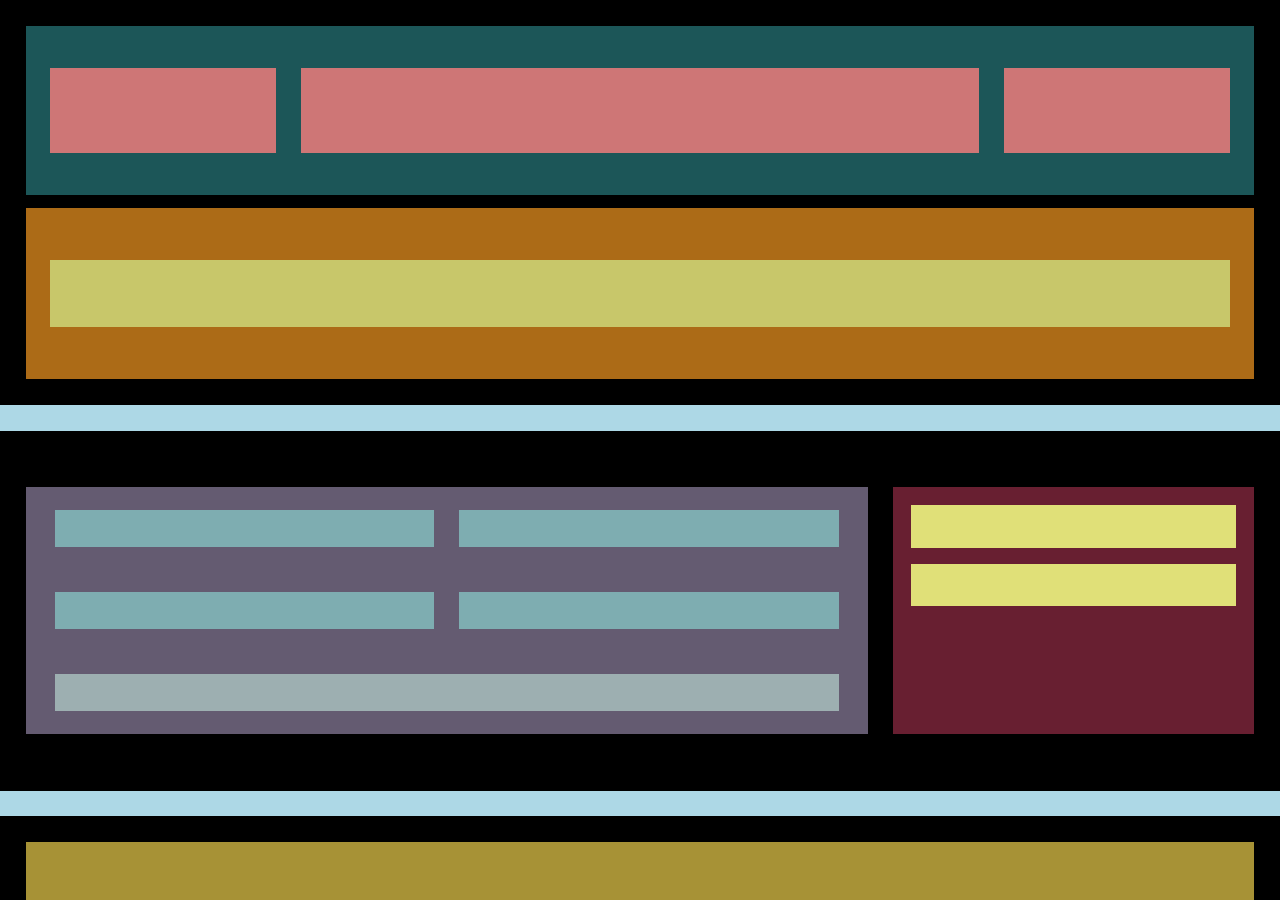
<file: Exercici 1/index.html>
<!DOCTYPE html>
<html lang="en">
<head>
    <meta charset="UTF-8">
    <meta http-equiv="X-UA-Compatible" content="IE=edge">
    <meta name="viewport" content="width=device-width, initial-scale=1.0">
    <link rel="stylesheet" href="css/estil.css">
    <title>Exercici 1</title>
</head>
<body>
    <section class="contenidorGran">
      <section class="contenidor1">
        <div class="caixaGeneral1">
          <div class="caixa1"></div>
          <div class="caixa2"></div>
          <div class="caixa3"></div>
        </div>
        <div class="caixaGeneral2">
          <div class="caixa4"></div>
        </div>
      </section>
      <section class="contenidor2">
        <div class="caixaGeneral3">
        
           <div class="caixa5"></div>
           <div class="caixa5"></div>
           <div class="caixa5"></div>
           <div class="caixa5"></div>
           <div class="caixa6"></div>
         
        </div> 

        <div class="caixaGeneral4">
          <div class="caixa7"></div>
          <div class="caixa7"></div>
        </div>
      </section>
      <section class="contenidor3">
        <div class="caixaGeneral5"></div>
      </section>
    </section>
    
</body>
</html>
</file>
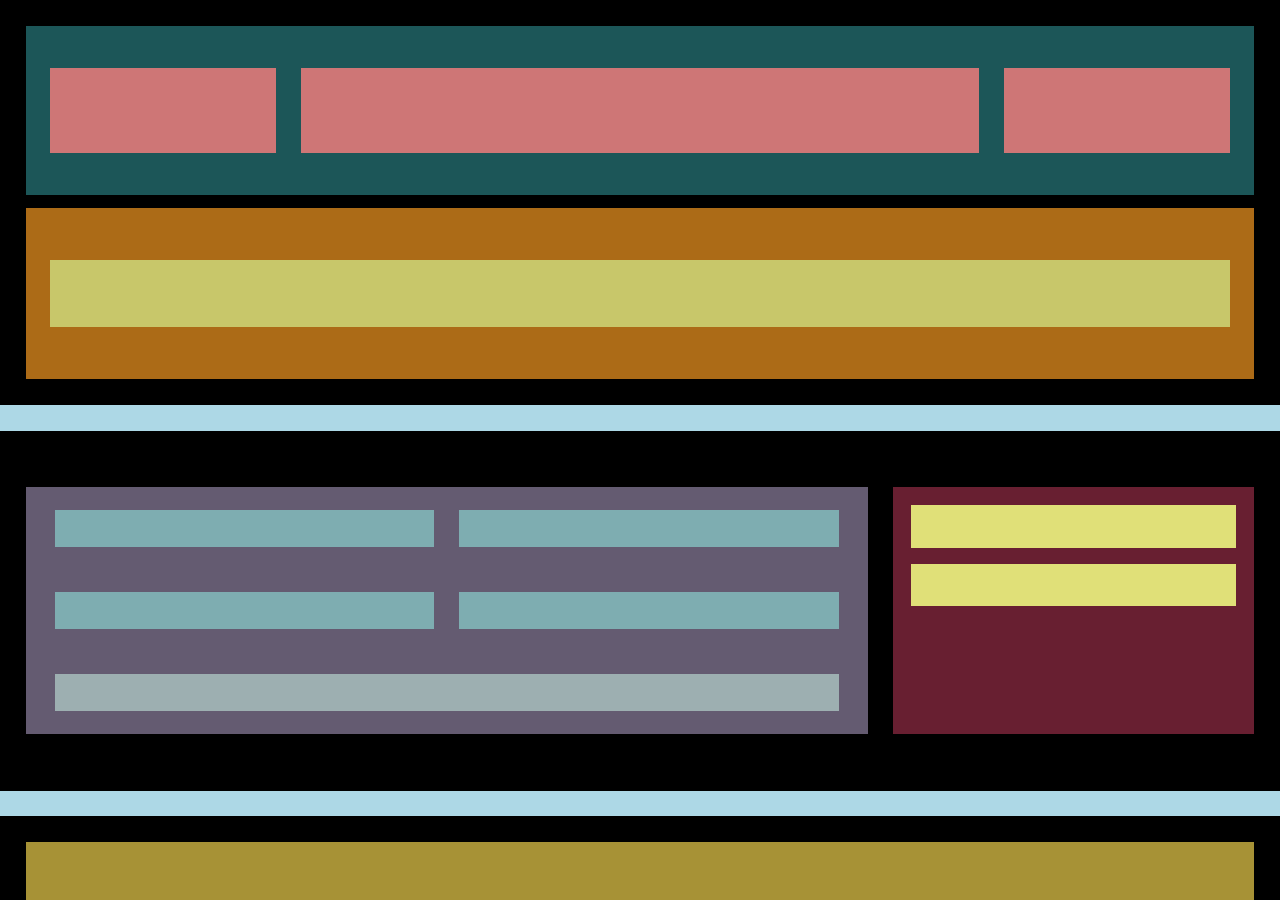
<file: Exercici 2/index.html>
<!DOCTYPE html>
<html lang="en">
<head>
    <meta charset="UTF-8">
    <meta http-equiv="X-UA-Compatible" content="IE=edge">
    <meta name="viewport" content="width=device-width, initial-scale=1.0">
    <link rel="stylesheet" href="css/estil.css">
    <title>Exercici 2</title>
</head>
<body>
    <section class="contenidorGran">
      <section class="contenidor1">
        <div class="caixaGeneral1">
          <div class="caixa1"></div>
          <div class="caixa2"></div>
          <div class="caixa3"></div>
        </div>
        <div class="caixaGeneral2">
          <div class="caixa4"></div>
        </div>
      </section>
      <section class="contenidor2">
        <div class="caixaGeneral3">
        
           <div class="caixa5"></div>
           <div class="caixa5"></div>
           <div class="caixa5"></div>
           <div class="caixa5"></div>
           <div class="caixa6"></div>
         
        </div> 

        <div class="caixaGeneral4">
          <div class="caixa7"></div>
          <div class="caixa7"></div>
        </div>
      </section>
      <section class="contenidor3">
        <div class="caixaGeneral5"></div>
      </section>
    </section>
    
</body>
</html>
</file>
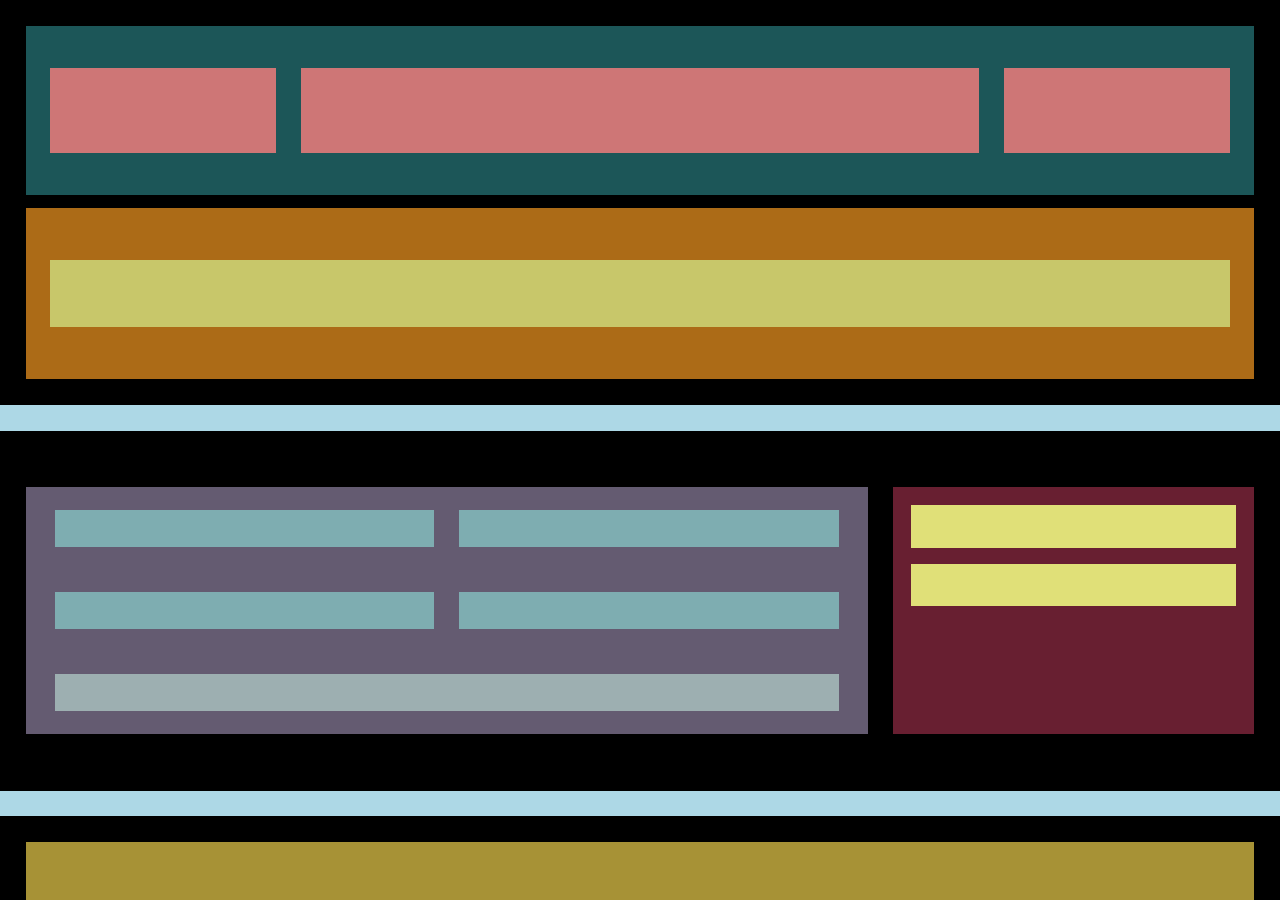
<file: Exercici 3/index.html>
<!DOCTYPE html>
<html lang="en">
<head>
    <meta charset="UTF-8">
    <meta http-equiv="X-UA-Compatible" content="IE=edge">
    <meta name="viewport" content="width=device-width, initial-scale=1.0">
    <link rel="stylesheet" href="css/estil.css">
    <title>Exercici 3</title>
</head>
<body>
    <section class="contenidorGran">
      <section class="contenidor1">
        <div class="caixaGeneral1">
          <div class="caixa1"></div>
          <div class="caixa2"></div>
          <div class="caixa3"></div>
        </div>
        <div class="caixaGeneral2">
          <div class="caixa4"></div>
        </div>
      </section>
      <section class="contenidor2">
        <div class="caixaGeneral3">
        
           <div class="caixa5"></div>
           <div class="caixa5"></div>
           <div class="caixa5"></div>
           <div class="caixa5"></div>
           <div class="caixa6"></div>
         
        </div> 

        <div class="caixaGeneral4">
          <div class="caixa7"></div>
          <div class="caixa7"></div>
        </div>
      </section>
      <section class="contenidor3">
        <div class="caixaGeneral5"></div>
      </section>
    </section>
    
</body>
</html>
</file>
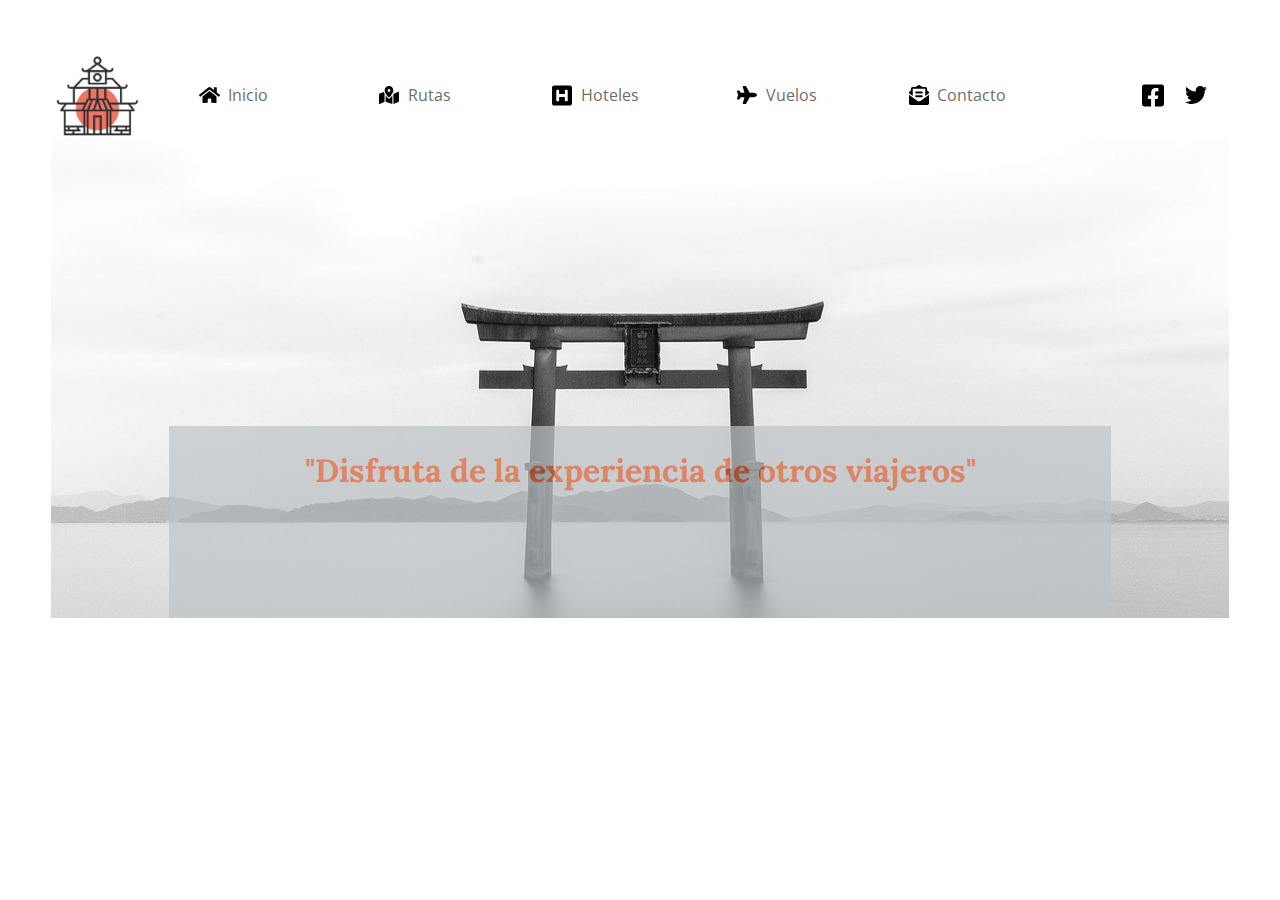
<file: Exercici 4/index.html>
<!DOCTYPE html>
<html lang="en">
<head>
    <meta charset="UTF-8">
    <meta http-equiv="X-UA-Compatible" content="IE=edge">
    <meta name="viewport" content="width=device-width, initial-scale=1.0">
    <link rel="stylesheet" href="css/estil.css">
    <title>Blog Japó</title>
    <!-- Fonts -->
    <link rel="preconnect" href="https://fonts.googleapis.com">
    <link rel="preconnect" href="https://fonts.gstatic.com" crossorigin>
    <link href="https://fonts.googleapis.com/css2?family=Open+Sans:wght@400;700&display=swap" rel="stylesheet">
    <link rel="preconnect" href="https://fonts.googleapis.com">
    <link rel="preconnect" href="https://fonts.gstatic.com" crossorigin>
    <link href="https://fonts.googleapis.com/css2?family=Lora:ital@1&display=swap" rel="stylesheet">
    <link rel="stylesheet" href="https://cdnjs.cloudflare.com/ajax/libs/animate.css/4.1.1/animate.min.css"
/>
</head>
<body>
    <section class="contenidorGran">
      <header class="header">
        <img class="logoImg" src="img/logo.png">
        <nav class="menuLinks">
          <ul class="caixaIconGeneral">
            <div class="caixaIcon">
             <img class="icon" src="img/home.svg">
             <li class="effectMenu"><a href="#">Inicio</a></li>
            </div>

            <div class="caixaIcon">
              <img class="icon" src="img/mapa.svg">
              <li class="effectMenu"><a href="#">Rutas</a></li>
             </div>

             <div class="caixaIcon">
              <img class="icon" src="img/hotel.svg">
              <li class="effectMenu"><a href="#">Hoteles</a></li>
             </div>

             <div class="caixaIcon">
              <img class="icon" src="img/avio.svg">
              <li class="effectMenu"><a href="#">Vuelos</a></li>
             </div>

             <div class="caixaIcon">
              <img class="icon" src="img/mail.svg">
              <li class="effectMenu"><a href="#">Contacto</a></li>
             </div>
          </ul>
          <div class="caixaXarxes">
            <img class="iconXarxa" src="img/facebook.svg">
            <img class="iconXarxa" src="img/twitter.svg">
          </div>
        </nav>
      </header>

      <!-- Hero image, portada -->
      <div class="heroImg">
        <div class="heroText">
          <h1>"Disfruta de la experiencia de otros viajeros"</h1>
        </div>
      </div>
    </section>
    
</body>
</html>
</file>
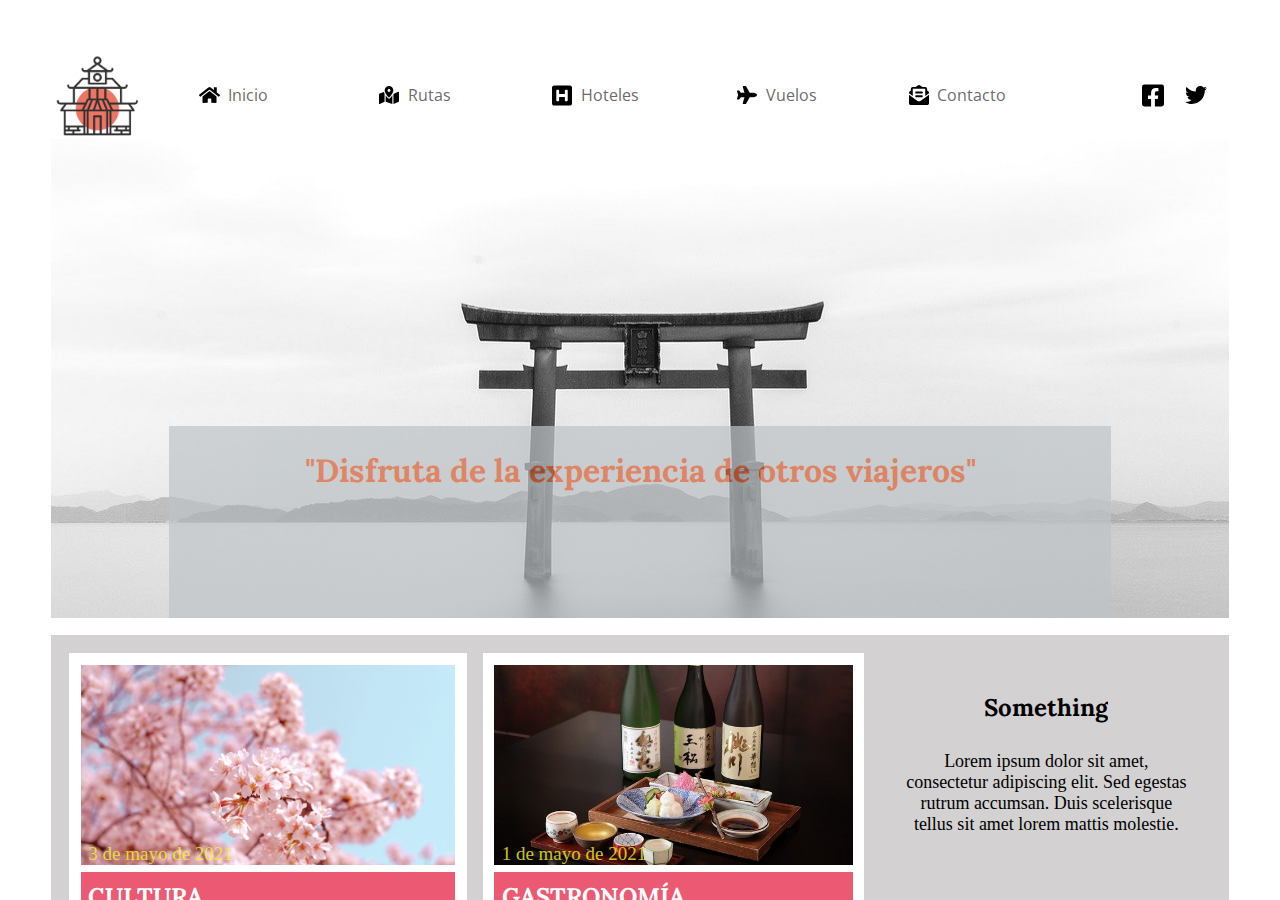
<file: Exercici 5/index.html>
<!DOCTYPE html>
<html lang="en">
<head>
    <meta charset="UTF-8">
    <meta http-equiv="X-UA-Compatible" content="IE=edge">
    <meta name="viewport" content="width=device-width, initial-scale=1.0">
    <link rel="stylesheet" href="css/estil.css">
    <title>Blog Japó</title>
    <!-- Fonts -->
    <link rel="preconnect" href="https://fonts.googleapis.com">
    <link rel="preconnect" href="https://fonts.gstatic.com" crossorigin>
    <link href="https://fonts.googleapis.com/css2?family=Open+Sans:wght@400;700&display=swap" rel="stylesheet">
    <link rel="preconnect" href="https://fonts.googleapis.com">
    <link rel="preconnect" href="https://fonts.gstatic.com" crossorigin>
    <link href="https://fonts.googleapis.com/css2?family=Lora:ital@1&display=swap" rel="stylesheet">
    <link rel="stylesheet" href="https://cdnjs.cloudflare.com/ajax/libs/animate.css/4.1.1/animate.min.css"
/>
</head>
<body>
  <section class="contenidorGran">
      <header class="header">
        <img class="logoImg" src="img/logo.png">
        <nav class="menuLinks">
          <ul class="caixaIconGeneral">
            <div class="caixaIcon">
             <img class="icon" src="img/home.svg">
             <li class="effectMenu"><a href="#">Inicio</a></li>
            </div>

            <div class="caixaIcon">
              <img class="icon" src="img/mapa.svg">
              <li class="effectMenu"><a href="#">Rutas</a></li>
             </div>

             <div class="caixaIcon">
              <img class="icon" src="img/hotel.svg">
              <li class="effectMenu"><a href="#">Hoteles</a></li>
             </div>

             <div class="caixaIcon">
              <img class="icon" src="img/avio.svg">
              <li class="effectMenu"><a href="#">Vuelos</a></li>
             </div>

             <div class="caixaIcon">
              <img class="icon" src="img/mail.svg">
              <li class="effectMenu"><a href="#">Contacto</a></li>
             </div>
          </ul>
          <div class="caixaXarxes">
            <img class="iconXarxa" src="img/facebook.svg">
            <img class="iconXarxa" src="img/twitter.svg">
          </div>
        </nav>
      </header>

      <!-- Hero image, portada -->
      <div class="heroImg">
        <div class="heroText">
          <h1>"Disfruta de la experiencia de otros viajeros"</h1>
        </div>
      </div>

      
    <!-- Posts -->
    <section class="caixaGeneralPost">
      <div class="caixaPosts">
        <!-- post 1 -->
         <div class="post">
           <div class="contenidorImg">
             <p class="caption">3 de mayo de 2021</p>
           </div>
           <div class="caixaEntrada"> 
             <h4 class="blanc">CULTURA</h4>
           </div>
           <div class="caixaText">
             <div class="columna marginColumn">
              <p>Lorem ipsum dolor sit amet, consectetur adipiscing elit. Sed egestas rutrum accumsan. Duis scelerisque tellus sit amet lorem mattis molestie. 
                Maecenas et ex dignissim, rhoncus orci id, dapibus lacus. 
               </p>
             </div>  
             <div class="columna">
              <p>Lorem ipsum dolor sit amet, consectetur adipiscing elit. Sed egestas rutrum accumsan. Duis scelerisque tellus sit amet lorem mattis molestie. 
                Maecenas et ex dignissim, rhoncus orci id, dapibus lacus. 
              </p>
             </div>
             <div class="divLlegirMes">
             <p> Leer más...</p>
            </div>
           </div>
         </div>
        <!-- post 2 -->
         <div class="post2">
          <div class="contenidorImg2">
            <p class="caption">1 de mayo de 2021</p>
          </div>
          <div class="caixaEntrada"> 
            <h4 class="blanc">GASTRONOMÍA</h4>
          </div>
          <div class="caixaText">
            <div class="columna marginColumn">
             <p>Lorem ipsum dolor sit amet, consectetur adipiscing elit. Sed egestas rutrum accumsan. Duis scelerisque tellus sit amet lorem mattis molestie. 
               Maecenas et ex dignissim, rhoncus orci id, dapibus lacus. 
              </p>
            </div>  
            <div class="columna">
             <p>Lorem ipsum dolor sit amet, consectetur adipiscing elit. Sed egestas rutrum accumsan. Duis scelerisque tellus sit amet lorem mattis molestie. 
               Maecenas et ex dignissim, rhoncus orci id, dapibus lacus. 
             </p>
            </div>
            <div class="divLlegirMes">
            <p> Leer más...</p>
           </div>
          </div>
         </div>
        <!-- post 3 -->
         <div class="post">
          <div class="contenidorImg3">
            <p class="caption">22 de abril de 2021</p>
          </div>
          <div class="caixaEntrada"> 
            <h4 class="blanc">TURISMO</h4>
          </div>
          <div class="caixaText">
            <div class="columna marginColumn">
             <p>Lorem ipsum dolor sit amet, consectetur adipiscing elit. Sed egestas rutrum accumsan. Duis scelerisque tellus sit amet lorem mattis molestie. 
               Maecenas et ex dignissim, rhoncus orci id, dapibus lacus. 
              </p>
            </div>  
            <div class="columna">
             <p>Lorem ipsum dolor sit amet, consectetur adipiscing elit. Sed egestas rutrum accumsan. Duis scelerisque tellus sit amet lorem mattis molestie. 
               Maecenas et ex dignissim, rhoncus orci id, dapibus lacus. 
             </p>
            </div>
            <div class="divLlegirMes">
            <p> Leer más...</p>
           </div>
          </div>
         </div>
        <!-- post 4 -->
         <div class="post2">
          <div class="contenidorImg4">
            <p class="caption">30 de marzo de 2021</p>
          </div>
          <div class="caixaEntrada"> 
            <h4 class="blanc">VIDA NOCTURNA</h4>
          </div>
          <div class="caixaText">
            <div class="columna marginColumn">
             <p>Lorem ipsum dolor sit amet, consectetur adipiscing elit. Sed egestas rutrum accumsan. Duis scelerisque tellus sit amet lorem mattis molestie. 
               Maecenas et ex dignissim, rhoncus orci id, dapibus lacus. 
              </p>
            </div>  
            <div class="columna">
             <p>Lorem ipsum dolor sit amet, consectetur adipiscing elit. Sed egestas rutrum accumsan. Duis scelerisque tellus sit amet lorem mattis molestie. 
               Maecenas et ex dignissim, rhoncus orci id, dapibus lacus. 
             </p>
            </div>
            <div class="divLlegirMes">
            <p> Leer más...</p>
           </div>
          </div>
         </div>
       <div class="caixaTextInferior">
         <p class="negre">Lorem ipsum dolor sit amet, consectetur adipiscing elit. Sed egestas rutrum accumsan. 
           Duis scelerisque tellus sit amet lorem mattis molestie.
           Maecenas et ex dignissim, rhoncus orci id, dapibus lacus.
         </p>
       </div>  
      </div>
      <div class="caixaDreta">
        <div class="contenidorSubtitol">
         <h4>Something</h4>
        </div>
        <div class="contenidorDescripcio">
         <p class="textDescripcio negre">Lorem ipsum dolor sit amet, consectetur adipiscing elit. 
           Sed egestas rutrum accumsan. Duis scelerisque tellus sit amet lorem mattis
           molestie.  </p>
        </div>
      </div>

    </section>
     <footer class="caixaFooter"> <h5>© 2021 Japan Tourism</h5></footer>
  </section>

    
</body>
</html>
</file>
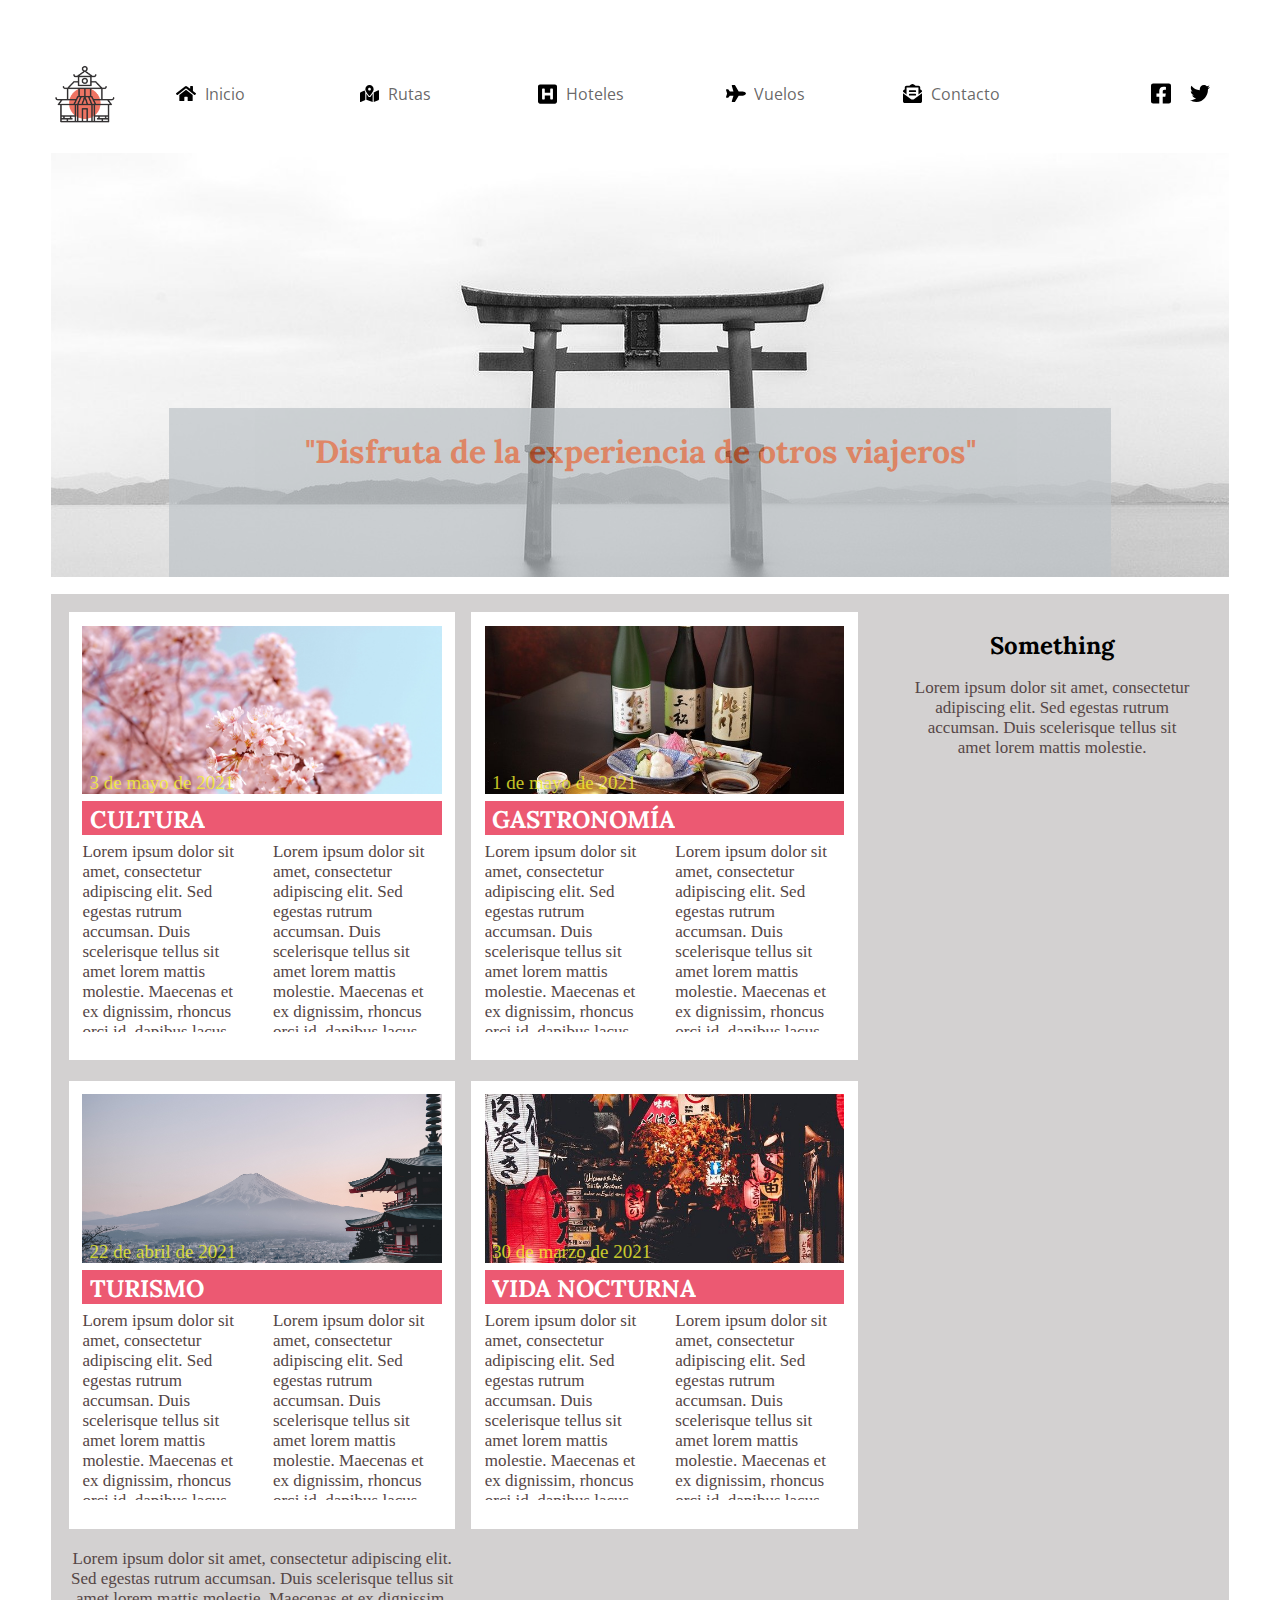
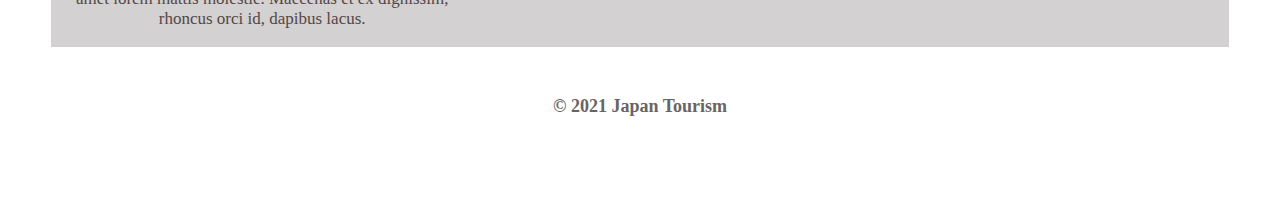
<file: Exercici 7/index.html>
<!DOCTYPE html>
<html lang="en">
<head>
    <meta charset="UTF-8">
    <meta http-equiv="X-UA-Compatible" content="IE=edge">
    <meta name="viewport" content="width=device-width, initial-scale=1.0">
    <link rel="stylesheet" href="css/estil.css">
    <title>Blog Japó</title>
    <!-- Fonts -->
    <link rel="preconnect" href="https://fonts.googleapis.com">
    <link rel="preconnect" href="https://fonts.gstatic.com" crossorigin>
    <link href="https://fonts.googleapis.com/css2?family=Open+Sans:wght@400;700&display=swap" rel="stylesheet">
    <link rel="preconnect" href="https://fonts.googleapis.com">
    <link rel="preconnect" href="https://fonts.gstatic.com" crossorigin>
    <link href="https://fonts.googleapis.com/css2?family=Lora:ital@1&display=swap" rel="stylesheet">
    <link rel="stylesheet" href="https://cdnjs.cloudflare.com/ajax/libs/animate.css/4.1.1/animate.min.css"
/>
</head>
<body>
  <section class="grid-container">
      <nav class="navbar">
        <img class="logoImg" src="img/logo.png">
        <div class="menuLinks">
          <ul class="caixaIconGeneral">
            <div class="caixaIcon">
             <img class="icon" src="img/home.svg">
             <li class="effectMenu"><a href="#">Inicio</a></li>
            </div>

            <div class="caixaIcon">
              <img class="icon" src="img/mapa.svg">
              <li class="effectMenu"><a href="#">Rutas</a></li>
             </div>

             <div class="caixaIcon">
              <img class="icon" src="img/hotel.svg">
              <li class="effectMenu"><a href="#">Hoteles</a></li>
             </div>

             <div class="caixaIcon">
              <img class="icon" src="img/avio.svg">
              <li class="effectMenu"><a href="#">Vuelos</a></li>
             </div>

             <div class="caixaIcon">
              <img class="icon" src="img/mail.svg">
              <li class="effectMenu"><a href="#">Contacto</a></li>
             </div>
          </ul>
          <div class="caixaXarxes">
            <img class="iconXarxa" src="img/facebook.svg">
            <img class="iconXarxa" src="img/twitter.svg">
          </div>
        </div>
      
      </nav>
      <header class="header">
        <div class="heroText">
          <h1>"Disfruta de la experiencia de otros viajeros"</h1>
        </div>
      </header>
      <div class="contenedorGeneralPosts">
        <div class="contenedorPosts">
         <article class="post">
          <div class="contenidorImg">
            <p class="caption">3 de mayo de 2021</p>
          </div>
          <div class="caixaEntrada"> 
            <h4 class="blanc">CULTURA</h4>
          </div>
          <div class="caixaText">
            <div class="columna marginColumn">
             <p>Lorem ipsum dolor sit amet, consectetur adipiscing elit. Sed egestas rutrum accumsan. Duis scelerisque tellus sit amet lorem mattis molestie. 
               Maecenas et ex dignissim, rhoncus orci id, dapibus lacus. 
              </p>
            </div>  
            <div class="columna">
             <p>Lorem ipsum dolor sit amet, consectetur adipiscing elit. Sed egestas rutrum accumsan. Duis scelerisque tellus sit amet lorem mattis molestie. 
               Maecenas et ex dignissim, rhoncus orci id, dapibus lacus. 
             </p>
            </div>
            <div class="divLlegirMes">
            <p> Leer más...</p>
           </div>
          </div>
         </article>

         <article class="post">
          <div class="contenidorImg2">
            <p class="caption">1 de mayo de 2021</p>
          </div>
          <div class="caixaEntrada"> 
            <h4 class="blanc">GASTRONOMÍA</h4>
          </div>
          <div class="caixaText">
            <div class="columna marginColumn">
             <p>Lorem ipsum dolor sit amet, consectetur adipiscing elit. Sed egestas rutrum accumsan. Duis scelerisque tellus sit amet lorem mattis molestie. 
               Maecenas et ex dignissim, rhoncus orci id, dapibus lacus. 
              </p>
            </div>  
            <div class="columna">
             <p>Lorem ipsum dolor sit amet, consectetur adipiscing elit. Sed egestas rutrum accumsan. Duis scelerisque tellus sit amet lorem mattis molestie. 
               Maecenas et ex dignissim, rhoncus orci id, dapibus lacus. 
             </p>
            </div>
            <div class="divLlegirMes">
            <p> Leer más...</p>
           </div>
          </div>
         </article>   

         <article class="post">
          <div class="contenidorImg3">
            <p class="caption">22 de abril de 2021</p>
          </div>
          <div class="caixaEntrada"> 
            <h4 class="blanc">TURISMO</h4>
          </div>
          <div class="caixaText">
            <div class="columna marginColumn">
             <p>Lorem ipsum dolor sit amet, consectetur adipiscing elit. Sed egestas rutrum accumsan. Duis scelerisque tellus sit amet lorem mattis molestie. 
               Maecenas et ex dignissim, rhoncus orci id, dapibus lacus. 
              </p>
            </div>  
            <div class="columna">
             <p>Lorem ipsum dolor sit amet, consectetur adipiscing elit. Sed egestas rutrum accumsan. Duis scelerisque tellus sit amet lorem mattis molestie. 
               Maecenas et ex dignissim, rhoncus orci id, dapibus lacus. 
             </p>
            </div>
            <div class="divLlegirMes">
            <p> Leer más...</p>
           </div>
          </div>
         </article>

         <article class="post">
          <div class="contenidorImg4">
            <p class="caption">30 de marzo de 2021</p>
          </div>
          <div class="caixaEntrada"> 
            <h4 class="blanc">VIDA NOCTURNA</h4>
          </div>
          <div class="caixaText">
            <div class="columna marginColumn">
             <p>Lorem ipsum dolor sit amet, consectetur adipiscing elit. Sed egestas rutrum accumsan. Duis scelerisque tellus sit amet lorem mattis molestie. 
               Maecenas et ex dignissim, rhoncus orci id, dapibus lacus. 
              </p>
            </div>  
            <div class="columna">
             <p>Lorem ipsum dolor sit amet, consectetur adipiscing elit. Sed egestas rutrum accumsan. Duis scelerisque tellus sit amet lorem mattis molestie. 
               Maecenas et ex dignissim, rhoncus orci id, dapibus lacus. 
             </p>
            </div>
            <div class="divLlegirMes">
            <p> Leer más...</p>
           </div>
          </div>
         </article>

         <div class="textoInferior"><p>Lorem ipsum dolor sit amet, consectetur adipiscing elit. Sed egestas rutrum accumsan. Duis scelerisque tellus sit amet
            lorem mattis molestie. Maecenas et ex dignissim, rhoncus orci id, dapibus lacus.</p></div>
        </div>
          <div class="sidebar">
            <div class="tituloSidebar">
            <h4>Something</h4>
           </div>
            <div class="textoSidebar">
            <p>Lorem ipsum dolor sit amet, consectetur adipiscing elit. Sed egestas rutrum accumsan.
               Duis scelerisque tellus sit amet lorem mattis molestie.</p>
            </div>
          </div>
      </div>

      <footer class="footer"><h5>© 2021 Japan Tourism</h5></footer>

  </section>

    
</body>
</html>
</file>
<file: Exercici 1/css/estil.css>
* {/* per no crear marges extres */
    box-sizing: border-box;
    margin: 0;
    padding: 0;
    overflow-x: hidden;
}

.contenidorGran{
    height: 100vh;
    background-color: lightblue;
}

.contenidor1{
    width: 100%;
    height: 45%;
    margin-bottom: 2%;
    background-color: black;
    display: flex;
    justify-content: center;
    align-items: center;
    flex-direction: column;
    padding: 2%;
}

.contenidor2{
    width: 100%;
    height: 40%;
    margin-bottom: 2%;
    background-color: black;
    padding: 2%;
    display: flex;
    justify-content: center;
    align-items: center;
}

.contenidor3{
    width: 100%;
    height: 15%;
    background-color: black;
    padding: 2%;
}

.caixaGeneral1{
    background-color: rgb(28, 86, 88);
    width: 100%;
    height: 50%;
    margin-bottom: 1%;
    display: flex;
    justify-content: center;
    align-items: center;
}

.caixaGeneral2{
    background-color: rgb(172, 107, 23);
    width: 100%;
    height: 50%;
    padding: 2%;
    display: flex;
    justify-content: center;
    align-items: center;
}

/* caixes dintre caixa 2 */
.caixaGeneral3{
    background-color: rgb(100, 91, 113);
    width: 70%;
    height: 80%;
    margin-right: 2%;
    display: flex;
    justify-content: center;
    align-items: center;
    flex-wrap: wrap;
}

.caixaGeneral4{
    background-color: rgb(104, 31, 49);
    width: 30%;
    height: 80%;
    padding: 1.5%;
    display: flex;
    align-items: flex-start;
    flex-direction: column;
}

/* caixa dintre caixa 3 */
.caixaGeneral5{
    background-color: rgb(167, 146, 54);
    width: 100%;
    height: 100%;
}

.caixa1{
    width: 20%;
    height: 50%;
    background-color: rgb(206, 118, 118);
    margin: 2%;
}

.caixa2{
    width: 60%;
    height: 50%;
    background-color: rgb(206, 118, 118);
}

.caixa3{
    width: 20%;
    height: 50%;
    background-color: rgb(206, 118, 118);
    margin: 2%;
}

.caixa4{
    width: 100%;
    height: 55%;
    background-color: rgb(200, 199, 106);
}

.caixa5{
    width: 45%;
    height: 15%;
    background-color: rgb(126, 173, 177);
    margin: 1.5%;
}

.caixa6{
    width: 93%;
    height: 15%;
    background-color: rgb(157, 175, 177);
    margin: 1.5%;
}


.caixa7{
    width: 100%;
    height: 20%;
    margin-bottom: 5%;
    background-color: rgb(224, 224, 120);
}
</file>
<file: Exercici 2/css/estil.css>
* {/* per no crear marges extres */
    box-sizing: border-box;
    margin: 0;
    padding: 0;
    overflow-x: hidden;
}

.contenidorGran{
    height: 100vh;
    background-color: lightblue;
}

.contenidor1{
    width: 100%;
    height: 45%;
    margin-bottom: 2%;
    background-color: black;
    display: flex;
    justify-content: center;
    align-items: center;
    flex-direction: column;
    padding: 2%;
}

.contenidor2{
    width: 100%;
    height: 40%;
    margin-bottom: 2%;
    background-color: black;
    padding: 2%;
    display: flex;
    justify-content: center;
    align-items: center;
}

.contenidor3{
    width: 100%;
    height: 15%;
    background-color: black;
    padding: 2%;
}

.caixaGeneral1{
    background-color: rgb(28, 86, 88);
    width: 100%;
    height: 50%;
    margin-bottom: 1%;
    display: flex;
    justify-content: center;
    align-items: center;
}

.caixaGeneral2{
    background-color: rgb(172, 107, 23);
    width: 100%;
    height: 50%;
    padding: 2%;
    display: flex;
    justify-content: center;
    align-items: center;
}

/* caixes dintre caixa 2 */
.caixaGeneral3{
    background-color: rgb(100, 91, 113);
    width: 70%;
    height: 80%;
    margin-right: 2%;
    display: flex;
    justify-content: center;
    align-items: center;
    flex-wrap: wrap;
}

.caixaGeneral4{
    background-color: rgb(104, 31, 49);
    width: 30%;
    height: 80%;
    padding: 1.5%;
    display: flex;
    align-items: flex-start;
    flex-direction: column;
}

/* caixa dintre caixa 3 */
.caixaGeneral5{
    background-color: rgb(167, 146, 54);
    width: 100%;
    height: 100%;
}

.caixa1{
    width: 20%;
    height: 50%;
    background-color: rgb(206, 118, 118);
    margin: 2%;
}

.caixa2{
    width: 60%;
    height: 50%;
    background-color: rgb(206, 118, 118);
}

.caixa3{
    width: 20%;
    height: 50%;
    background-color: rgb(206, 118, 118);
    margin: 2%;
}

.caixa4{
    width: 100%;
    height: 55%;
    background-color: rgb(200, 199, 106);
}

.caixa5{
    width: 45%;
    height: 15%;
    background-color: rgb(126, 173, 177);
    margin: 1.5%;
}

.caixa6{
    width: 93%;
    height: 15%;
    background-color: rgb(157, 175, 177);
    margin: 1.5%;
}


.caixa7{
    width: 100%;
    height: 20%;
    margin-bottom: 5%;
    background-color: rgb(224, 224, 120);
}

  /* Media queries
   Tablets, Ipads
   resolució 768px a 1024px
  */
  
  @media (min-width: 768px) and (max-width: 1024px) {
    
    /* CSS */
    .contenidorGran{
      background-color: white;
    }

    .contenidor1 {
        height: 42%;
        padding: 4%;
        margin-bottom: 4%;
    }

    .caixaGeneral1{
        height: 40%;
        margin-bottom: 3%;
    }

    .caixaGeneral2{
        height: 40%;
    }

    .caixa1{
        height: 40%;
    }

    .caixa2{
        height: 40%;
    }

    .caixa3{
        height: 40%;
    }

    .caixa4{
        height: 40%;
    }

    .contenidor2 {
        height: 42%;
        padding: 3%;
        display: flex;
        flex-direction: column;
        margin-bottom: 4%;
        background-color: rgb(235, 235, 43);
    }

    .caixaGeneral3{
        width: 97%;
        margin-bottom: 4%;
        margin-right: 0%;
    }

    .caixaGeneral4{
        width: 97%; 
        padding:3%;
    }

    .contenidor3 {
        padding: 5%;
        height: 10%;
    }
    
  }
</file>
<file: Exercici 3/css/estil.css>
* {/* per no crear marges extres */
    box-sizing: border-box;
    margin: 0;
    padding: 0;
    overflow-x: hidden;
}

.contenidorGran{
    height: 100vh;
    background-color: lightblue;
}

.contenidor1{
    width: 100%;
    height: 45%;
    margin-bottom: 2%;
    background-color: black;
    display: flex;
    justify-content: center;
    align-items: center;
    flex-direction: column;
    padding: 2%;
}

.contenidor2{
    width: 100%;
    height: 40%;
    margin-bottom: 2%;
    background-color: black;
    padding: 2%;
    display: flex;
    justify-content: center;
    align-items: center;
}

.contenidor3{
    width: 100%;
    height: 15%;
    background-color: black;
    padding: 2%;
}

.caixaGeneral1{
    background-color: rgb(28, 86, 88);
    width: 100%;
    height: 50%;
    margin-bottom: 1%;
    display: flex;
    justify-content: center;
    align-items: center;
}

.caixaGeneral2{
    background-color: rgb(172, 107, 23);
    width: 100%;
    height: 50%;
    padding: 2%;
    display: flex;
    justify-content: center;
    align-items: center;
}

/* caixes dintre caixa 2 */
.caixaGeneral3{
    background-color: rgb(100, 91, 113);
    width: 70%;
    height: 80%;
    margin-right: 2%;
    display: flex;
    justify-content: center;
    align-items: center;
    flex-wrap: wrap;
}

.caixaGeneral4{
    background-color: rgb(104, 31, 49);
    width: 30%;
    height: 80%;
    padding: 1.5%;
    display: flex;
    align-items: flex-start;
    flex-direction: column;
}

/* caixa dintre caixa 3 */
.caixaGeneral5{
    background-color: rgb(167, 146, 54);
    width: 100%;
    height: 100%;
}

.caixa1{
    width: 20%;
    height: 50%;
    background-color: rgb(206, 118, 118);
    margin: 2%;
}

.caixa2{
    width: 60%;
    height: 50%;
    background-color: rgb(206, 118, 118);
}

.caixa3{
    width: 20%;
    height: 50%;
    background-color: rgb(206, 118, 118);
    margin: 2%;
}

.caixa4{
    width: 100%;
    height: 55%;
    background-color: rgb(200, 199, 106);
}

.caixa5{
    width: 45%;
    height: 15%;
    background-color: rgb(126, 173, 177);
    margin: 1.5%;
}

.caixa6{
    width: 93%;
    height: 15%;
    background-color: rgb(157, 175, 177);
    margin: 1.5%;
}


.caixa7{
    width: 100%;
    height: 20%;
    margin-bottom: 5%;
    background-color: rgb(224, 224, 120);
}

  /* Media queries
   Tablets, Ipads
   resolució 768px a 1024px
  */
  
  @media (min-width: 768px) and (max-width: 1024px) {
    
    /* CSS */
    .contenidorGran{
      background-color: white;
    }

    .contenidor1 {
        height: 42%;
        padding: 4%;
        margin-bottom: 4%;
    }

    .caixaGeneral1{
        height: 40%;
        margin-bottom: 3%;
    }

    .caixaGeneral2{
        height: 40%;
    }

    .caixa1{
        height: 40%;
    }

    .caixa2{
        height: 40%;
    }

    .caixa3{
        height: 40%;
    }

    .caixa4{
        height: 40%;
    }

    .contenidor2 {
        height: 42%;
        padding: 3%;
        display: flex;
        flex-direction: column;
        margin-bottom: 4%;
        background-color: rgb(235, 235, 43);
    }

    .caixaGeneral3{
        width: 97%;
        margin-bottom: 4%;
        margin-right: 0%;
    }

    .caixaGeneral4{
        width: 97%; 
        padding:3%;
    }

    .contenidor3 {
        padding: 5%;
        height: 10%;
    }
    
  }

  /* Media queries 
   móbils
   resolució 320px a 480px
  */

@media (min-width: 320px) and (max-width: 480px) {
  
    /* CSS */
    .contenidorGran{
       background-color: white;
    }

    .contenidor1{
        padding: 6%;
        margin-bottom: 5%;
    }

    .caixaGeneral1{
        height: 70%;
        margin-bottom: 8%;
        padding: 8%;
        display: flex;
        flex-direction: column;
    }

    .caixaGeneral2{
        height: 30%;
        padding: 8%;
    }

    .caixa1{
        width: 100%;
        margin-bottom: 6%;
    }

    .caixa2{
        width: 100%;
        margin-bottom: 6%;
    }

    .caixa3{
        width: 100%;
        margin: 0%;
    }

    .caixa4{
        height: 100%;
        width: 100%;
    }

    .contenidor2{
        height: 75%;
        padding: 6%;
        display: flex;
        flex-direction: column;
        margin-bottom: 5%;
        background-color: rgb(238, 238, 66);
    }

    .caixaGeneral3{
        width: 100%;
        height: 70%;
        background-color: rgb(23, 75, 110);
        margin-bottom: 8%;
        padding: 8%;
        display: flex;
        flex-direction: column;
        flex-wrap: nowrap;
    }

    .caixaGeneral4{
        width: 100%;
        height: 30%;
        padding: 8%;
        background-color: rgb(202, 89, 48);
    }

    .caixa5{
        background-color: rgb(90, 129, 200);
        width: 100%;
        margin-bottom: 6%;
    }

    .caixa6{
        width: 100%;
        background-color: rgb(156, 187, 245);
    }

    .caixa7{
        height: 30%;
        background-color: rgb(255, 162, 129);
    }

    .contenidor3{
        width: 100%;
        padding: 8%;
        display: flex;
        justify-content: center;
        align-items: center;
    }

    .caixaGeneral5{
        height: 80%;
        background-color: rgb(219, 221, 115);
    }


  }
</file>
<file: Exercici 4/css/estil.css>
* {/* per no crear marges extres */
    box-sizing: border-box;
    margin: 0;
    padding: 0;
    overflow-x: hidden;
}

.contenidorGran{
    height: 100vh;
    padding: 4%;
}

.header{
   width: 100%;
   display: flex;
   justify-content: center;
   align-items: center;
}

.logoImg{
    width: 8.5%;
    cursor: pointer;
}

li {
    font-family: 'Open Sans', sans-serif;
  }


a{
    text-decoration: none;
    color: rgba(58, 56, 56, 0.767);
}

.menuLinks{
    width: 100%;
    height: 100%;
    display: flex;
    justify-content:center;
    align-items: center;
  }

.icon{
    width: 14%;
    margin-right: 6%;
}

.icon:hover{
    cursor: pointer;
    animation: flash; 
    animation-duration: 1.6s; 
}

.effectMenu:hover{
    animation: fadeIn; 
    animation-duration: 1.6s; 
}

.caixaIconGeneral{
    width: 100%;
    display: flex;
    justify-content: end;
    align-items: center;
    flex-direction: row;
}

.caixaIcon{
    width: 40%;
    margin: 2%;
    display: flex;
    justify-content: center;
    align-items: center;
    flex-direction: row;
}

.caixaXarxes{
    width: 20%;
    display: flex;
    justify-content: end;
    align-items: center;
    overflow: hidden;
}

.iconXarxa{
    width: 12%;
    margin-right: 12%;
    cursor: pointer;
}

.iconXarxa:hover{
    animation: pulse; 
    animation-duration: 1.6s; 
}

/* hero image */
h1{
    font-size: 2rem;
    color: rgb(218, 93, 47);
}

.heroImg{
 width: 100%;
 height: 60%;
 display: flex;
 justify-content: center;
 align-items: flex-end;
 background-image: url("../img/header.jpg");
 background-repeat: no-repeat;
 background-origin: content-box;
 background-position: 50% 58%;
}

.heroText{
    width: 80%;
    height: 40%;
    background-color: rgba(189, 195, 199, 1);
    opacity: 0.7;
    display: flex;
    padding-top: 2%;
    justify-content: center;
    font-family: 'Lora', serif;
}


  /* Media queries
   Tablets, Ipads
   resolució 768px a 1024px
  */
  
  @media (min-width: 768px) and (max-width: 1024px) {
    
    /* CSS */
    .header{
        height: 40%;
        display: flex;
        flex-direction: column;
    }

    .menuLinks{
        flex-wrap: wrap;
        height: 62%;
    }

    .logoImg{
        width: 14%;
        margin-bottom: 2%;
    } 

    .caixaIconGeneral{
        flex-wrap: wrap;
        justify-content: center;
        align-items: center;
    }

    .heroImg{
        height: 40%;
    }

    .heroText{
        width: 76%;
        height: 45%;
        padding-left: 8%;
    }

    .caixaXarxes {
        width: 88%;
        display: flex;
        justify-content: end;
    }

    .iconXarxa{
        width: 4%;
        margin-right: 4%;
    }
    
  }

  /* Media queries 
   móbils
   resolució 320px a 480px
  */

@media (min-width: 320px) and (max-width: 480px) {
  
    /* CSS */
    .header{
        flex-direction: column;
        height: 50%;
    }

    .logoImg{
        width: 17%;
    }

    .menuLinks{
        flex-wrap: wrap;
        height: 70%;
        align-items: flex-end;
    }

    .caixaIconGeneral{
        width: 100%;
        flex-direction: column;
    }

    .caixaXarxes{
        width: 34%;
        justify-content: center;
    }

    .heroImg{
        height: 42%;
        background-position: 50% 60%;
    }

    .heroText{
        width: 76%;
        height: 50%;
        padding-left: 8%;
    }

  }
</file>
<file: Exercici 5/css/estil.css>
* {/* per no crear marges extres */
    box-sizing: border-box;
    margin: 0;
    padding: 0;
    overflow-x: hidden;
}

.contenidorGran{
    height: 100vh;
    padding: 4%;
}

.header{
   width: 100%;
   display: flex;
   justify-content: center;
   align-items: center;
}

.logoImg{
    width: 8.5%;
    cursor: pointer;
}

li {
    font-family: 'Open Sans', sans-serif;
  }


a{
    text-decoration: none;
    color: rgba(58, 56, 56, 0.767);
}

.menuLinks{
    width: 100%;
    height: 100%;
    display: flex;
    justify-content:center;
    align-items: center;
  }

.icon{
    width: 14%;
    margin-right: 6%;
}

.icon:hover{
    cursor: pointer;
    animation: flash; 
    animation-duration: 1.6s; 
}

.effectMenu:hover{
    animation: fadeIn; 
    animation-duration: 1.6s; 
}

.caixaIconGeneral{
    width: 100%;
    display: flex;
    justify-content: end;
    align-items: center;
    flex-direction: row;
}

.caixaIcon{
    width: 40%;
    margin: 2%;
    display: flex;
    justify-content: center;
    align-items: center;
    flex-direction: row;
}

.caixaXarxes{
    width: 20%;
    display: flex;
    justify-content: end;
    align-items: center;
    overflow: hidden;
}

.iconXarxa{
    width: 12%;
    margin-right: 12%;
    cursor: pointer;
}

.iconXarxa:hover{
    animation: pulse; 
    animation-duration: 1.6s; 
}

/* hero image */
h1{
    font-size: 2rem;
    color: rgb(218, 93, 47);
}

.heroImg{
 width: 100%;
 height: 60%;
 margin-bottom: 1.5%;
 display: flex;
 justify-content: center;
 align-items: flex-end;
 background-image: url("../img/header.jpg");
 background-repeat: no-repeat;
 background-origin: content-box;
 background-position: 50% 58%;
}

.heroText{
    width: 80%;
    height: 40%;
    background-color: rgba(189, 195, 199, 1);
    opacity: 0.7;
    display: flex;
    padding-top: 2%;
    justify-content: center;
    font-family: 'Lora', serif;
}

.caixaGeneralPost{
    width: 100%;
    height: 1200px;
    background-color: rgb(211, 209, 209);
    padding: 1.5%;
    display: flex;
}

.caixaPosts{
    width: 70%;
    height: 100%;
    margin-right: 1.5%;
    display: flex;
    flex-wrap: wrap;
    justify-content: center;
}

.caixaDreta{
    width: 29%;
    height: 100%;
}

.post{
    width: 50%;
    height: 45%;
    margin-right: 2%;
    padding: 1.5%;
    background-color: white;
}

.post2{
    width: 48%;
    height: 45%;
    padding: 1.5%;
    background-color: white;
}


.contenidorSubtitol{
    width: 100%;
    height: 6%;
    display: flex;
    justify-content: center;
    align-items: flex-end;
}

.contenidorDescripcio{
    width: 100%;
    height: 12%;
    display: flex;
    justify-content: center;
    align-items: center;
    padding: 7%;
    text-align: center;
}

.textDescripcio{
    font-size: 18px;
}

/* contingut caixes posts */

.contenidorImg{
   width: 100%;
   height: 40%;
   display: flex;
   align-items: flex-end;
   margin-bottom: 2%;
   background-image: url("../img/sakura.jpg");
   background-origin: content-box;
   background-repeat: no-repeat;
   background-size: cover;
}

.contenidorImg2{
    width: 100%;
    height: 40%;
    display: flex;
    align-items: flex-end;
    margin-bottom: 2%;
    background-image: url("../img/comida.jpg");
    background-origin: content-box;
    background-repeat: no-repeat;
    background-size: cover;
 }

 .contenidorImg3{
    width: 100%;
    height: 40%;
    display: flex;
    align-items: flex-end;
    margin-bottom: 2%;
    background-image: url("../img/fuji.jpg");
    background-origin: content-box;
    background-repeat: no-repeat;
    background-size: cover;
 } 

 .contenidorImg4{
    width: 100%;
    height: 40%;
    display: flex;
    align-items: flex-end;
    margin-bottom: 2%;
    background-image: url("../img/noche.jpg");
    background-origin: content-box;
    background-repeat: no-repeat;
    background-size: cover;
 }  

.caption{
    padding-left: 2%;
    font-size: 19px;
    color: rgb(243, 243, 46);
    opacity: 0.8;
}

.caixaEntrada{
    padding-left: 2%;
    width: 100%;
   height: 8%;
   background-color: rgb(236, 89, 114);
   display: flex;
   align-items: flex-end;
   margin-bottom: 2%;
}

h4{
  font-size: 24px;
  font-family: 'Lora', serif;
}

.blanc{
    color: white;
}

.negre{
    color: black;
}

.caixaText{
    width: 100%;
    height: 45%;
    display: flex;
    flex-wrap: wrap;
    overflow: hidden;
}

.columna{
    width: 47%;
}

.marginColumn{
    margin-right: 6%;
}

.divLlegirMes{
    width: 100%;
    height: 12%;
    display: flex;
    align-items: flex-end;
}

p{
    font-size: 17px;
    color: rgb(85, 70, 70);
}

.caixaTextInferior{
    width: 100%;
    font-weight: bold;
    padding: 1.5%;
    height: 4%;
    display: flex;
    justify-content: center;
    align-items: center;
    overflow: hidden;
}

.caixaFooter{
    width: 100%;
    height: 10%;
    display: flex;
    justify-content: center;
    align-items: center;
}

h4{
  font-size: 24px;
}

h5{
    font-size: 18px;
    color: rgb(105, 100, 100);
  }


  /* Media queries
   Tablets, Ipads
   resolució 768px a 1024px
  */
  
  @media (min-width: 768px) and (max-width: 1024px) {
    
    /* CSS */
    .header{
        height: 40%;
        display: flex;
        flex-direction: column;
    }

    .menuLinks{
        flex-wrap: wrap;
        height: 62%;
    }

    .logoImg{
        width: 14%;
        margin-bottom: 2%;
    } 

    .caixaIconGeneral{
        flex-wrap: wrap;
        justify-content: center;
        align-items: center;
    }

    .heroImg{
        height: 34%;
    }

    .heroText{
        width: 76%;
        height: 45%;
        padding-left: 8%;
    }

    .caixaXarxes {
        width: 88%;
        display: flex;
        justify-content: end;
    }

    .iconXarxa{
        width: 4%;
        margin-right: 4%;
    }

    .caixaGeneralPost{
        flex-direction: column;
        overflow: hidden; 
    }

    .caixaPosts{
        width: 100%;
        height: 90%;
      /*  overflow: hidden; */
    }

    .caixaTextInferior{
        height: 10%;
    }

    .caixaDreta{
        width: 100%;
        height: 12%;
    }
    .contenidorDescripcio{
        overflow: hidden;
    }

    .contenidorSubtitol{
        height: 27%;
    }

    .post{
        height: 43%;
    }

    .post2{
        height: 43%;
    }
    
    p{
        font-size: 15px;
    }

  }

  /* Media queries 
   móbils
   resolució 320px a 480px
  */

@media (min-width: 320px) and (max-width: 480px) {
  
    /* CSS */
    .header{
        flex-direction: column;
        height: 50%;
    }

    .logoImg{
        width: 17%;
    }

    .menuLinks{
        flex-wrap: wrap;
        height: 70%;
        align-items: flex-end;
    }

    .caixaIconGeneral{
        width: 100%;
        flex-direction: column;
    }

    .caixaXarxes{
        width: 34%;
        justify-content: center;
    }

    .heroImg{
        height: 42%;
        background-position: 50% 60%;
    }

    .heroText{
        width: 76%;
        height: 50%;
        padding-left: 8%;
    }

    .caixaGeneralPost{
        flex-direction: column;
        height: 250vh;
    }

    .caixaDreta{
        height: 9%;
    }

    .caixaPosts{
        width: 100%;
        height: 100%;
    }

    .caixaTextInferior{
        height: 5%;
    }

    .caixaEntrada{
        height: 10%;
    }

    .post{
        width: 100%;
        margin: 0%;
        height: 22%;
    }

    .post2{
        width: 100%;
        height: 22%;
    }

    .caixaDreta{
        width: 100%;
    }

    .contenidorSubtitol{
        height: 25%;
    }

    p{
        font-size: 12px;
    }
    
    .contenidorSubtitol{
        height: 30%;
    }
    .contenidorDescripcio{
        height: 70%;
    }

  }
</file>
<file: Exercici 7/css/estil.css>
* {/* per no crear marges extres */
    box-sizing: border-box;
    margin: 0;
    padding: 0;
    overflow-x: hidden;
}

.grid-container{
    height: 200vh;
    padding: 4%;
    display: grid;
    gap: 1%;
    /* cambia el height de los div */
    grid-template-rows: 5% 25% 62% 5%;
    grid-template-areas: 
        "navbar"
        "header"
        "contenedorGeneralPosts"
        "footer";
}

.grid-container > *{
    text-align: center;
    color: white;
    display: flex;
    justify-content: center;
    align-items: center;
}

.navbar{
    grid-area: navbar;
    color: rgb(255, 255, 255);
    overflow: hidden;
}

.header{
    grid-area: header;
    color: black;
    width: 100%;
    height: 100%;
    margin-bottom: 1.5%;
    display: flex;
    justify-content: center;
    align-items: flex-end;
    background-image: url("../img/header.jpg");
    background-repeat: no-repeat;
    background-origin: content-box;
    background-position: 50% 58%;
    animation: moureAdalt 1.2s ease-in;
}

.contenedorGeneralPosts{
    grid-area: contenedorGeneralPosts;
    background-color: rgb(211, 209, 209);
    color: black;
    grid-template-areas: 
        "contenedorPosts"
        "sidebar";
    animation: moureEsquerra 1s ease-in;    

}

.footer{
    grid-area: footer;
    color: black;
}


.contenedorPosts{
    width: 70%;
    height: 100%;
    display: flex;
    flex-wrap: wrap;
    justify-content: center;
    display: grid;
    grid-template-columns: repeat(2, 1fr);
    grid-template-rows: repeat(2, 1fr);
    grid-gap: 2%;
    padding: 1.5%;
}

/* artículos del blog */

.post{
    background-color: rgb(255, 255, 255);
    padding: 3.5%;
}

.contenidorImg{
    width: 100%;
    height: 40%;
    display: flex;
    align-items: flex-end;
    margin-bottom: 2%;
    background-image: url("../img/sakura.jpg");
    background-origin: content-box;
    background-repeat: no-repeat;
    background-size: cover;
 }
 
 .contenidorImg2{
     width: 100%;
     height: 40%;
     display: flex;
     align-items: flex-end;
     margin-bottom: 2%;
     background-image: url("../img/comida.jpg");
     background-origin: content-box;
     background-repeat: no-repeat;
     background-size: cover;
  }
 
  .contenidorImg3{
     width: 100%;
     height: 40%;
     display: flex;
     align-items: flex-end;
     margin-bottom: 2%;
     background-image: url("../img/fuji.jpg");
     background-origin: content-box;
     background-repeat: no-repeat;
     background-size: cover;
  } 
 
  .contenidorImg4{
     width: 100%;
     height: 40%;
     display: flex;
     align-items: flex-end;
     margin-bottom: 2%;
     background-image: url("../img/noche.jpg");
     background-origin: content-box;
     background-repeat: no-repeat;
     background-size: cover;
  }  
 
 .caption{
     padding-left: 2%;
     font-size: 19px;
     color: rgb(243, 243, 46);
     opacity: 0.8;
 }
 
 .caixaEntrada{
     padding-left: 2%;
     width: 100%;
    height: 8%;
    background-color: rgb(236, 89, 114);
    display: flex;
    align-items: flex-end;
    margin-bottom: 2%;
 }

 .caixaText{
    width: 100%;
    height: 45%;
    display: flex;
    flex-wrap: wrap;
    overflow: hidden;
}

 .columna{
    width: 47%;
    text-align: start;
}

.marginColumn{
    margin-right: 6%;
}

.divLlegirMes{
    width: 100%;
    height: 12%;
    display: flex;
    align-items: flex-end;
}

.blanc{
    color: white;
}

 /* fin post */

p{
    font-size: 17px;
    color: rgb(85, 70, 70);
}

.sidebar{
    width: 30%;
    height: 100%;
    padding: 3%;
}

.tituloSidebar{
    width: 100%;
}

.textoSidebar{
    padding-top: 6%;
}

/* menú navbar*/

.logoImg{
    width: 6%;
    cursor: pointer;
    animation: bounce 2s ease-in;
}

li {
    font-family: 'Open Sans', sans-serif;
  }


a{
    text-decoration: none;
    color: rgba(58, 56, 56, 0.767);
}

.menuLinks{
    width: 100%;
    height: 100%;
    display: flex;
    justify-content:center;
    align-items: center;
  }

.icon{
    width: 13%;
    margin-right: 6%;
    animation: zoom 1s ease-in;
}

.icon:hover{
    cursor: pointer;
    animation: flash; 
    animation-duration: 1.6s; 
}

.effectMenu:hover{
    animation: fadeIn; 
    animation-duration: 1.6s; 
}

.caixaIconGeneral{
    width: 100%;
    display: flex;
    justify-content: end;
    align-items: center;
    flex-direction: row;
}

.caixaIcon{
    width: 40%;
    margin: 2%;
    display: flex;
    justify-content: center;
    align-items: center;
    flex-direction: row;
}

.caixaXarxes{
    width: 20%;
    display: flex;
    justify-content: end;
    align-items: center;
    overflow: hidden;
}

.iconXarxa{
    width: 11%;
    margin-right: 10%;
    cursor: pointer;
}

.iconXarxa:hover{
    animation: pulse; 
    animation-duration: 1.6s; 
}

/* hero img */

h1{
    font-size: 2rem;
    color: rgb(218, 93, 47);
}
   
   .heroText{
       width: 80%;
       height: 40%;
       background-color: rgba(189, 195, 199, 1);
       opacity: 0.7;
       display: flex;
       padding-top: 2%;
       justify-content: center;
       font-family: 'Lora', serif;
   }

    /* animaciones landing page */
@keyframes zoom {
    0% {
        transform: scale(0.5);
    }
    100% {
        transform: scale(1);
    }
}

@keyframes moureAdalt {
    0% {
        opacity: 0;
        transform: translateY(100px);
    }
    100% {
        opacity: 1;
        transform: translate(0);
    }
}

@keyframes bounce {
    from {
      transform: translateY(0px);
    }
    to {
      transform: translateY(-15px);
    }
  }

  @keyframes moureEsquerra {
    from {
      transform: translateX(-100px);
    }
    to {
      transform: translate(0);
    }
  }  

li{
    animation: zoom 1s ease-in;
}

/* fuentes */

h4{
    font-size: 24px;
    font-family: 'Lora', serif;
  }
  
  h5{
      font-size: 18px;
      color: rgb(105, 100, 100);
    }


 /* Media queries
   Tablets, Ipads
   resolució 768px a 1024px
  */
  
  @media (min-width: 768px) and (max-width: 1024px) {
    
    /* CSS */
    .grid-container{
        padding: 4%;
        display: grid;
        gap: 1%;
        grid-template-rows: 17% 22% 60% 3%;
        /* cambia el height de los div */
        grid-template-areas: 
            "navbar"
            "header"
            "contenedorGeneralPosts"
            "footer";
    }

    .navbar{
        flex-direction: column;
    }

    .logoImg{
        width: 13%;
    }

    .caixaIconGeneral{
       width: 100%;
       flex-wrap: wrap;
       justify-content: center;
    }

    .menuLinks{
        flex-direction: column;
        justify-content: center;
        height: 65%;
    }

    .caixaXarxes{
        width: 100%;
        justify-content: center;
        align-items: flex-end;
        padding-top: 8%;
        padding-left: 5%;
    }

    .icon{
        width: 8%;
    }

    .iconXarxa{
        width: 3%;
    }


     h1{
         font-size: 1.9rem;
     }

     .heroText{
         height: 44%;
         width: 70%;
         padding-top: 8%;
     }

       /* caja posts tablet */

       .contenedorGeneralPosts{
        flex-direction: column;
     }


     .contenedorPosts{
        width: 100%;
        grid-template-columns: repeat(2, 1fr);
        grid-template-rows: repeat(2, 1fr);
        padding: 1.5%;
     }

     .caixaEntrada{
         height: 10%;
     }

    p{
        font-size: 14px;
    }

     .sidebar{
         padding-top: 2%;
        height: 12%;
        width: 100%;
        display: flex;
        flex-direction: column;
        justify-content: center;
        align-items: center;
     }

    .textoSidebar{
        width: 85%;
         padding-top: 4%;
    }

    .columna{
      width: 100%;
      padding: 1.5%;
    } 

    .textoInferior{
        padding-bottom: 5%;
    }

    h5{
        font-size: 14px;
    }

  }

  /* Media queries 
   móbils
   resolució 320px a 480px
  */

@media (min-width: 320px) and (max-width: 480px) {
  
    /* CSS */

    .grid-container{
        height: 300vh;
        padding: 4%;
        display: grid;
        gap: 1%;
        /* cambia el height de los div */
        grid-template-rows: 20% 16% 84% 3%;
        grid-template-areas: 
            "navbar"
            "header"
            "contenedorGeneralPosts"
            "footer";
    }

    .navbar{
        flex-direction: column;
    }

    .logoImg{
        width: 22%;
    }

    .caixaIconGeneral{
       width: 100%;
       justify-content: center;
       flex-direction: column;
    }

    .menuLinks{
        flex-direction: column;
        justify-content: center;
        height: 65%;
    }

    .caixaXarxes{
        width: 100%;
        justify-content: center;
        align-items: flex-end;
        padding-top: 8%;
        padding-left: 5%;
    }

    .iconXarxa{
        width: 5%;
    }


     h1{
         font-size: 1.5rem;
     }

     .heroText{
         height: 45%;
         padding-top: 5%;
     }

     /* caja posts móvil */

     .contenedorGeneralPosts{
        flex-direction: column;
     }


     .contenedorPosts{
        width: 100%;
        grid-template-columns: repeat(1, 1fr);
        grid-template-rows: repeat(4, 1fr);
        padding: 0%;
     }

     .caixaEntrada{
         height: 10%;
     }

    p{
        font-size: 12px;
    }

     .sidebar{
         padding-top: 6%;
        height: 7%;
        width: 100%;
     }

    .columna{
      width: 100%;
      padding: 1.5%;
    } 

    .textoInferior{
        padding-bottom: 5%;
    }

    h5{
        font-size: 14px;
    }
    

  }
</file>
